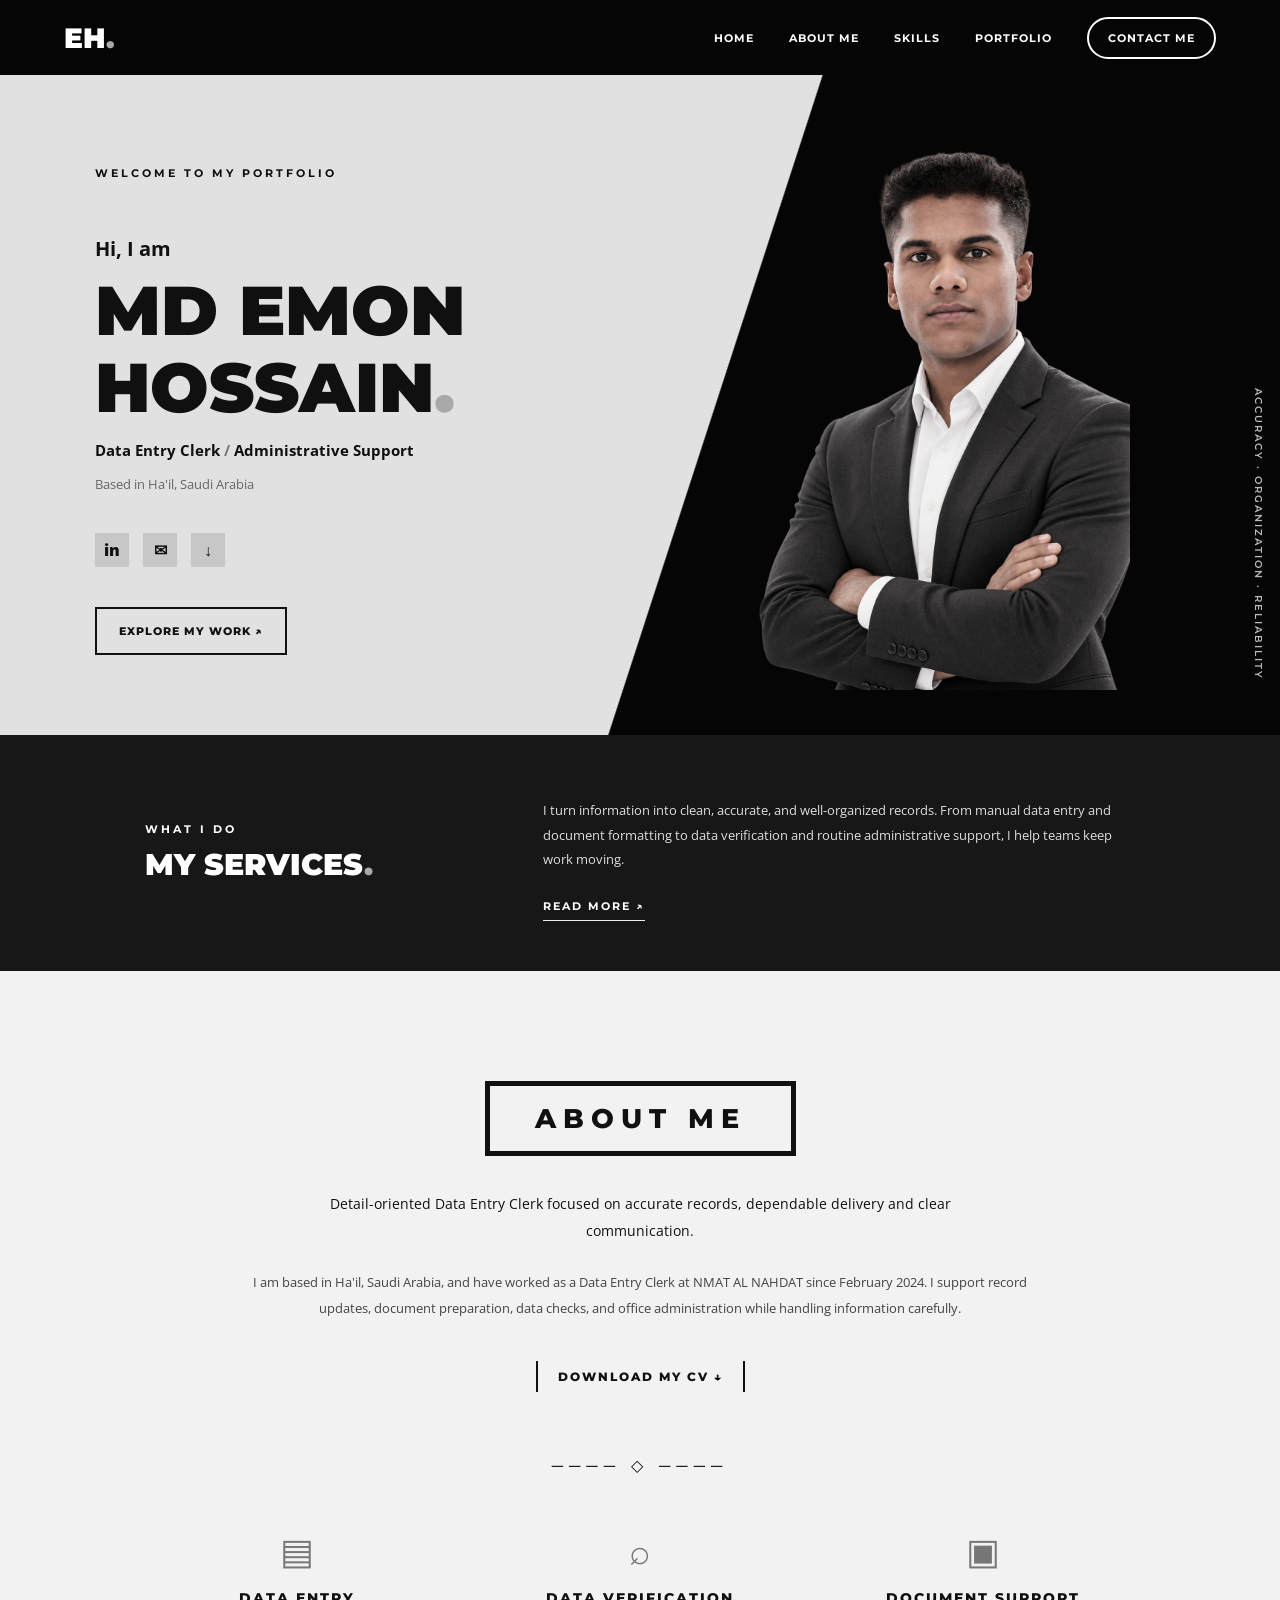
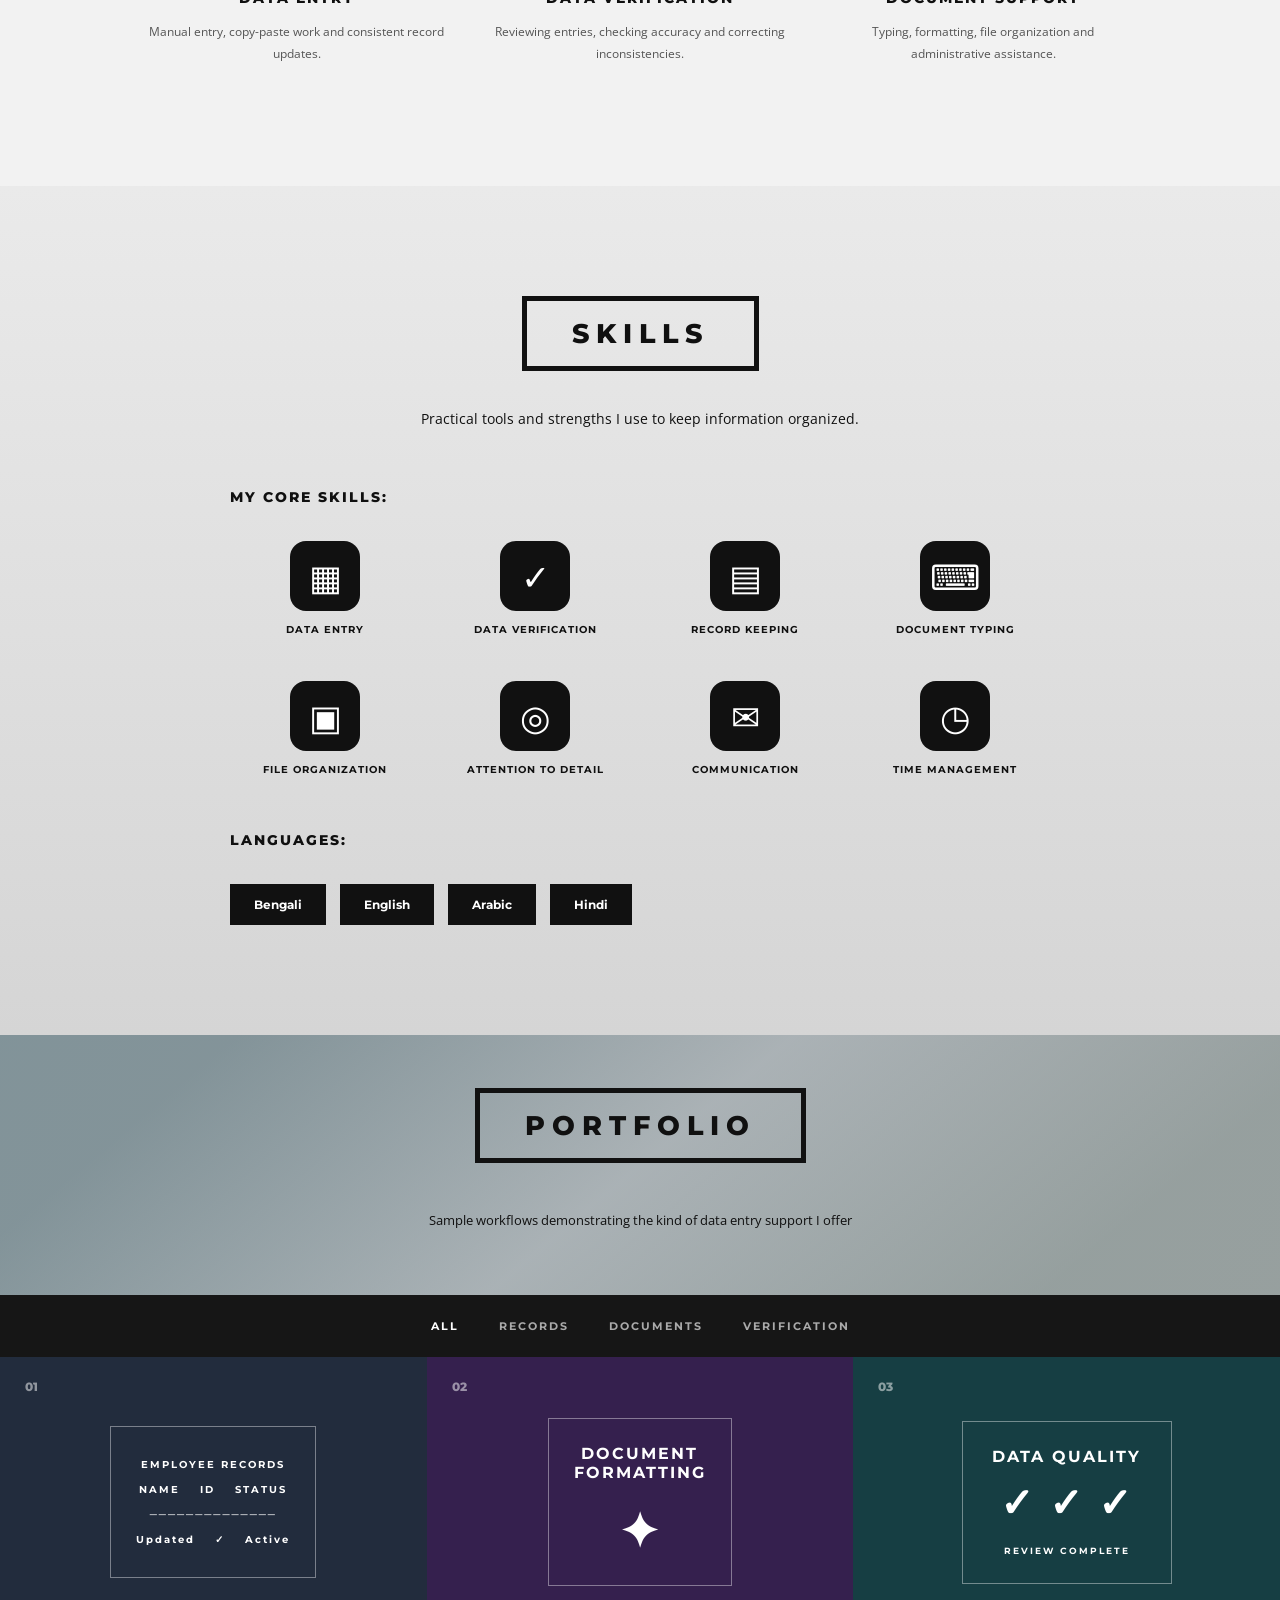
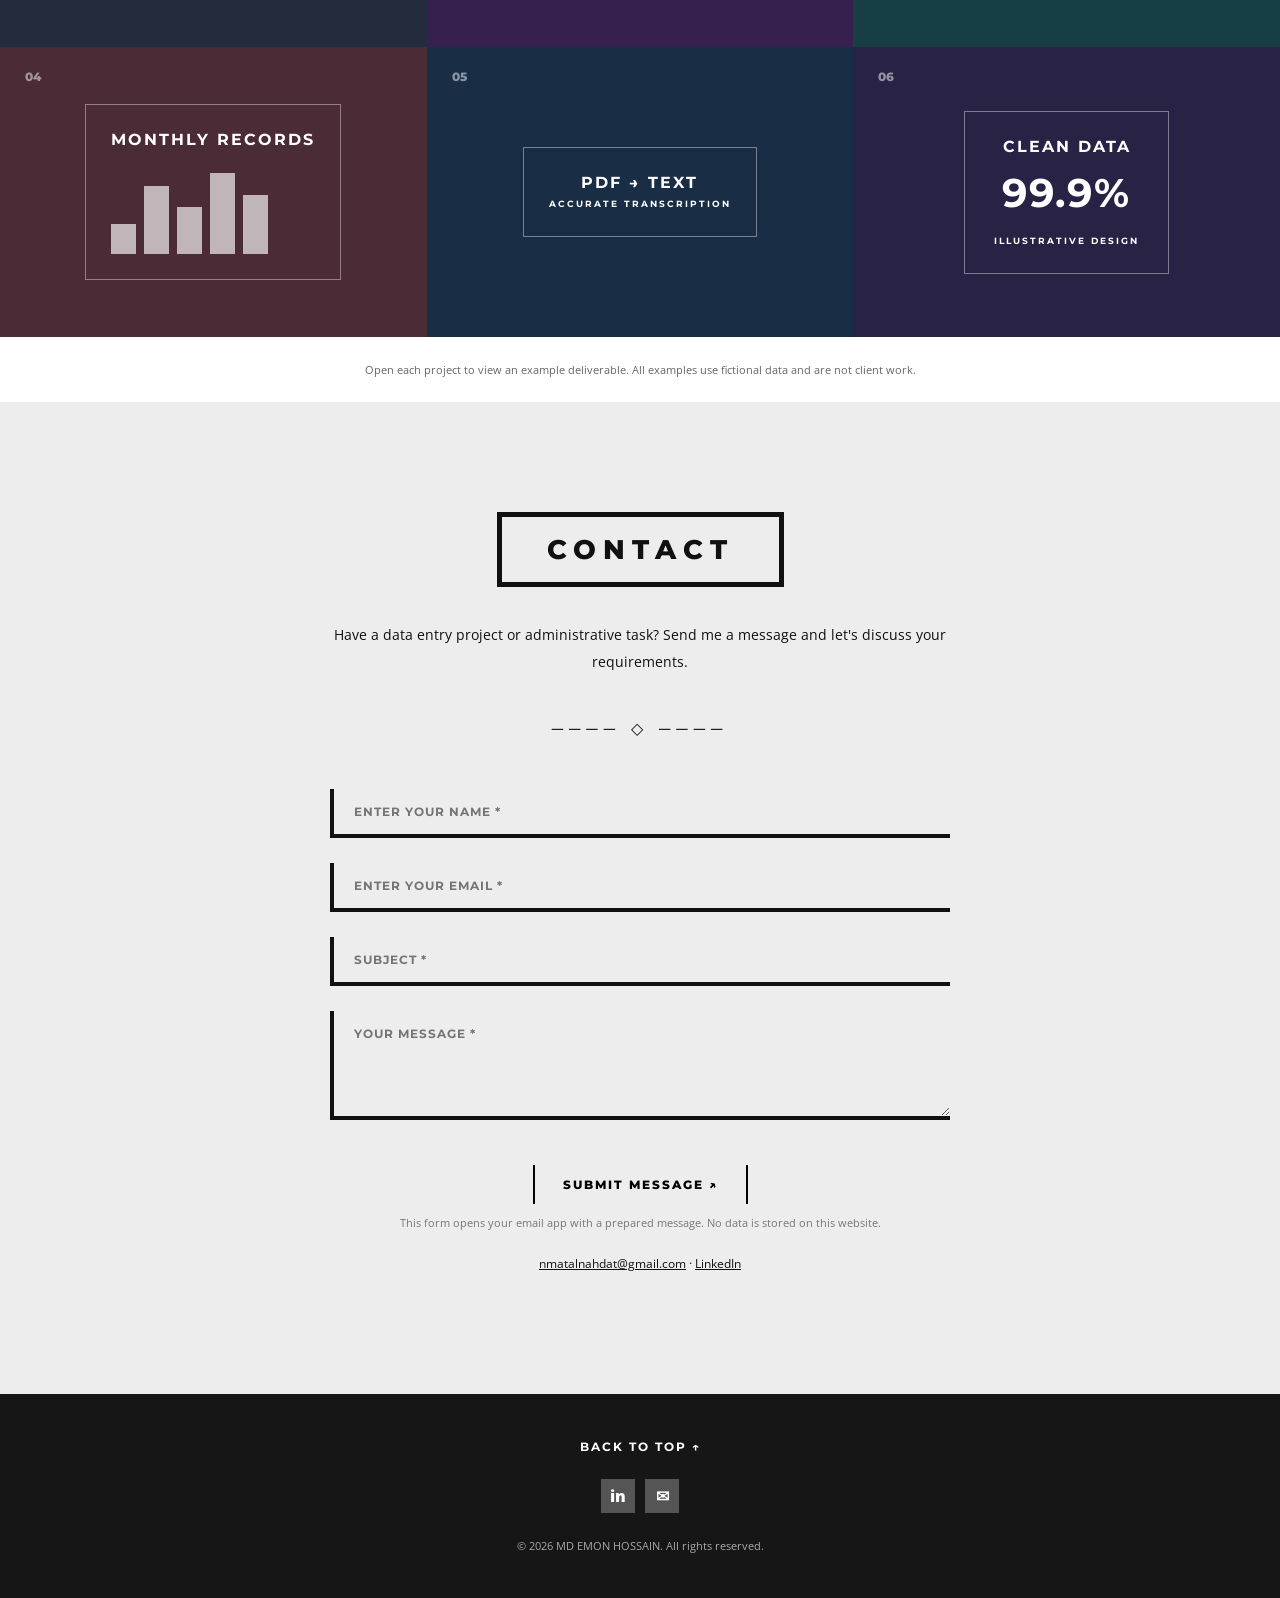
<file: index.html>
<!doctype html><html lang="en"><head><meta charset="utf-8"><meta name="viewport" content="width=device-width,initial-scale=1"><meta name="description" content="MD Emon Hossain | Data Entry Clerk, record keeping, document preparation and administrative support in Saudi Arabia."><title>MD Emon Hossain | Data Entry Portfolio</title><link rel="stylesheet" href="style.css"></head><body>
<header class="nav"><a class="brand" href="#home">EH<span>.</span></a><button class="menu" aria-label="Toggle menu" aria-expanded="false">☰</button><nav id="navigation"><a href="#home">HOME</a><a href="#about">ABOUT ME</a><a href="#skills">SKILLS</a><a href="#portfolio">PORTFOLIO</a><a href="#contact" class="nav-contact">CONTACT ME</a></nav></header>
<main><section id="home" class="hero"><div class="hero-inner"><div class="hero-copy"><p class="eyebrow">WELCOME TO MY PORTFOLIO</p><p class="hello">Hi, I am</p><h1>MD EMON<br>HOSSAIN<span>.</span></h1><p class="role">Data Entry Clerk <span> / </span> Administrative Support</p><p class="location">Based in Ha'il, Saudi Arabia</p><div class="social"><a href="https://www.linkedin.com/in/md-emon-hossain-5403b5447/" target="_blank" rel="noopener">in</a><a href="mailto:nmatalnahdat@gmail.com" aria-label="Email">✉</a><a href="Resume.pdf" download aria-label="Download resume">↓</a></div><a class="primary" href="#portfolio">EXPLORE MY WORK ↗</a></div><div class="hero-photo"><img src="assets/emon-portrait.png" alt="MD Emon Hossain professional portrait"></div></div><div class="hero-vertical">ACCURACY · ORGANIZATION · RELIABILITY</div></section>
<section class="intro"><div class="wrap intro-grid"><div><span class="small-label">WHAT I DO</span><h2>MY SERVICES<span>.</span></h2></div><div><p>I turn information into clean, accurate, and well-organized records. From manual data entry and document formatting to data verification and routine administrative support, I help teams keep work moving.</p><a href="#about">READ MORE ↗</a></div></div></section>
<section id="about" class="section light"><div class="wrap center"><h2 class="outline-title">ABOUT ME</h2><p class="section-lead">Detail-oriented Data Entry Clerk focused on accurate records, dependable delivery and clear communication.</p><p class="body-copy">I am based in Ha'il, Saudi Arabia, and have worked as a Data Entry Clerk at NMAT AL NAHDAT since February 2024. I support record updates, document preparation, data checks, and office administration while handling information carefully.</p><a href="Resume.pdf" class="text-button" download>DOWNLOAD MY CV ↓</a><div class="ornament">──── ◇ ────</div><div class="service-grid"><article><div class="service-icon">▤</div><h3>DATA ENTRY</h3><p>Manual entry, copy-paste work and consistent record updates.</p></article><article><div class="service-icon">⌕</div><h3>DATA VERIFICATION</h3><p>Reviewing entries, checking accuracy and correcting inconsistencies.</p></article><article><div class="service-icon">▣</div><h3>DOCUMENT SUPPORT</h3><p>Typing, formatting, file organization and administrative assistance.</p></article></div></div></section>
<section id="skills" class="section skills-section"><div class="wrap center"><h2 class="outline-title">SKILLS</h2><p class="section-lead">Practical tools and strengths I use to keep information organized.</p><div class="skill-group"><h3>MY CORE SKILLS:</h3><div class="skills-grid"><div class="skill"><span>▦</span><b>DATA ENTRY</b></div><div class="skill"><span>✓</span><b>DATA VERIFICATION</b></div><div class="skill"><span>▤</span><b>RECORD KEEPING</b></div><div class="skill"><span>⌨</span><b>DOCUMENT TYPING</b></div><div class="skill"><span>▣</span><b>FILE ORGANIZATION</b></div><div class="skill"><span>◎</span><b>ATTENTION TO DETAIL</b></div><div class="skill"><span>✉</span><b>COMMUNICATION</b></div><div class="skill"><span>◷</span><b>TIME MANAGEMENT</b></div></div></div><div class="skill-group"><h3>LANGUAGES:</h3><div class="language-row"><span>Bengali</span><span>English</span><span>Arabic</span><span>Hindi</span></div></div></div></section>
<section id="portfolio" class="portfolio-section"><div class="portfolio-banner"><h2 class="outline-title">PORTFOLIO</h2><p>Sample workflows demonstrating the kind of data entry support I offer</p></div><div class="filterbar" role="group" aria-label="Filter portfolio"><button class="active" data-filter="all">ALL</button><button data-filter="records">RECORDS</button><button data-filter="documents">DOCUMENTS</button><button data-filter="verification">VERIFICATION</button></div><div class="projects"><article class="project p1" data-category="records"><div class="project-visual"><span>01</span><div class="mini-table"><div>EMPLOYEE RECORDS</div><div>NAME &nbsp;&nbsp; ID &nbsp;&nbsp; STATUS</div><div>──────────────</div><div>Updated &nbsp;&nbsp; ✓ &nbsp;&nbsp; Active</div></div></div><div class="project-info"><h3><a href="project-1.html" style="color:inherit;text-decoration:underline;text-underline-offset:4px">Employee Records Tracker ↗</a></h3><p>Sample project · Structured record management</p></div></article><article class="project p2" data-category="documents"><div class="project-visual"><span>02</span><div class="doc-art">DOCUMENT<br>FORMATTING<span>✦</span></div></div><div class="project-info"><h3><a href="project-2.html" style="color:inherit;text-decoration:underline;text-underline-offset:4px">Document Formatting ↗</a></h3><p>Sample project · Consistent, readable layouts</p></div></article><article class="project p3" data-category="verification"><div class="project-visual"><span>03</span><div class="check-art">DATA QUALITY<br><strong>✓ ✓ ✓</strong><small>REVIEW COMPLETE</small></div></div><div class="project-info"><h3><a href="project-3.html" style="color:inherit;text-decoration:underline;text-underline-offset:4px">Data Verification Checklist ↗</a></h3><p>Sample project · Error checks and validation</p></div></article><article class="project p4" data-category="records"><div class="project-visual"><span>04</span><div class="chart-art">MONTHLY RECORDS<div class="bars"><i></i><i></i><i></i><i></i><i></i></div></div></div><div class="project-info"><h3><a href="project-4.html" style="color:inherit;text-decoration:underline;text-underline-offset:4px">Monthly Data Summary ↗</a></h3><p>Sample project · Organized reporting</p></div></article><article class="project p5" data-category="documents"><div class="project-visual"><span>05</span><div class="doc-art">PDF → TEXT<br><small>ACCURATE TRANSCRIPTION</small></div></div><div class="project-info"><h3><a href="project-5.html" style="color:inherit;text-decoration:underline;text-underline-offset:4px">PDF Transcription ↗</a></h3><p>Sample project · Document typing</p></div></article><article class="project p6" data-category="verification"><div class="project-visual"><span>06</span><div class="check-art">CLEAN DATA<br><strong>99.9%</strong><small>ILLUSTRATIVE DESIGN</small></div></div><div class="project-info"><h3><a href="project-6.html" style="color:inherit;text-decoration:underline;text-underline-offset:4px">Data Cleaning Workflow ↗</a></h3><p>Sample project · Standardized records</p></div></article></div><p class="portfolio-note">Open each project to view an example deliverable. All examples use fictional data and are not client work.</p></section>
<section id="contact" class="section contact-section"><div class="wrap center"><h2 class="outline-title">CONTACT</h2><p class="section-lead">Have a data entry project or administrative task? Send me a message and let's discuss your requirements.</p><div class="ornament">──── ◇ ────</div><form id="contactForm" class="contact-form"><label><span>Your name</span><input name="name" placeholder="ENTER YOUR NAME *" required></label><label><span>Your email</span><input name="email" type="email" placeholder="ENTER YOUR EMAIL *" required></label><label><span>Subject</span><input name="subject" placeholder="SUBJECT *" required></label><label><span>Your message</span><textarea name="message" placeholder="YOUR MESSAGE *" rows="5" required></textarea></label><button type="submit">SUBMIT MESSAGE ↗</button></form><p class="form-note">This form opens your email app with a prepared message. No data is stored on this website.</p><p class="contact-links"><a href="mailto:nmatalnahdat@gmail.com">nmatalnahdat@gmail.com</a> · <a href="https://www.linkedin.com/in/md-emon-hossain-5403b5447/" target="_blank" rel="noopener">LinkedIn</a></p></div></section></main><footer><a href="#home">BACK TO TOP ↑</a><div class="footer-social"><a href="https://www.linkedin.com/in/md-emon-hossain-5403b5447/">in</a><a href="mailto:nmatalnahdat@gmail.com">✉</a></div><small>© <span id="year"></span> MD EMON HOSSAIN. All rights reserved.</small></footer><script src="script.js"></script></body></html>
</file>
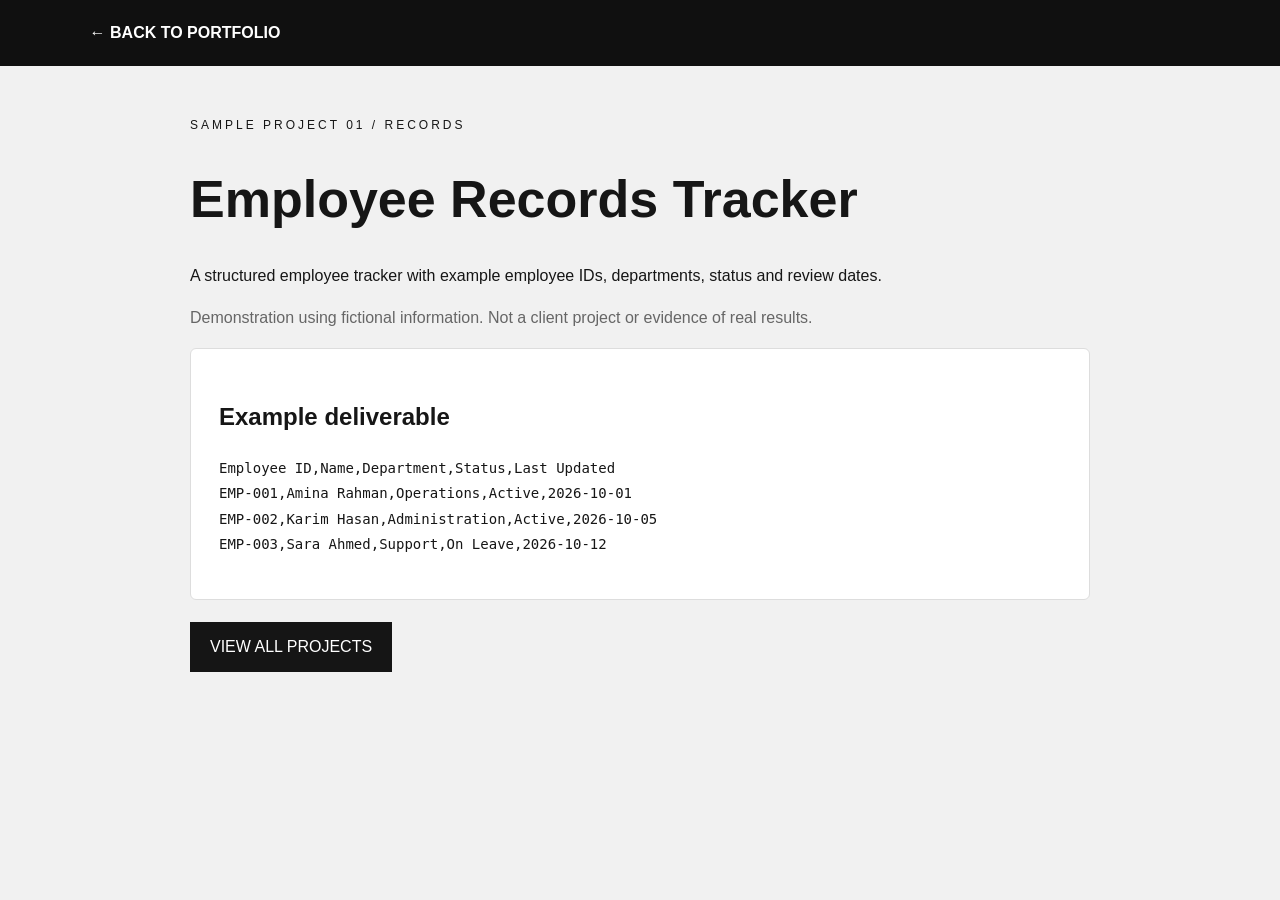
<file: project-1.html>
<!doctype html><html lang="en"><head><meta charset="utf-8"><meta name="viewport" content="width=device-width,initial-scale=1"><title>Employee Records Tracker | MD Emon Hossain</title><style>body{margin:0;background:#f1f1f1;color:#161616;font:16px/1.65 Arial,sans-serif}header{background:#101010;padding:20px 7%}header a{color:white;text-decoration:none;font-weight:700}main{max-width:900px;margin:50px auto;padding:0 22px}h1{font-size:clamp(30px,5vw,52px);line-height:1.1}.tag{letter-spacing:3px;font-size:12px}.panel{background:white;border:1px solid #ddd;padding:28px;border-radius:6px;overflow:auto}pre{white-space:pre-wrap;word-break:break-word;font:14px/1.8 Consolas,monospace}.note{color:#666}a.button{display:inline-block;background:#151515;color:white;text-decoration:none;padding:12px 20px;margin-top:22px}</style></head><body><header><a href="index.html#portfolio">← BACK TO PORTFOLIO</a></header><main><p class="tag">SAMPLE PROJECT 01 / RECORDS</p><h1>Employee Records Tracker</h1><p>A structured employee tracker with example employee IDs, departments, status and review dates.</p><p class="note">Demonstration using fictional information. Not a client project or evidence of real results.</p><div class="panel"><h2>Example deliverable</h2><pre>Employee ID,Name,Department,Status,Last Updated
EMP-001,Amina Rahman,Operations,Active,2026-10-01
EMP-002,Karim Hasan,Administration,Active,2026-10-05
EMP-003,Sara Ahmed,Support,On Leave,2026-10-12</pre></div><a class="button" href="index.html#portfolio">VIEW ALL PROJECTS</a></main></body></html>
</file>
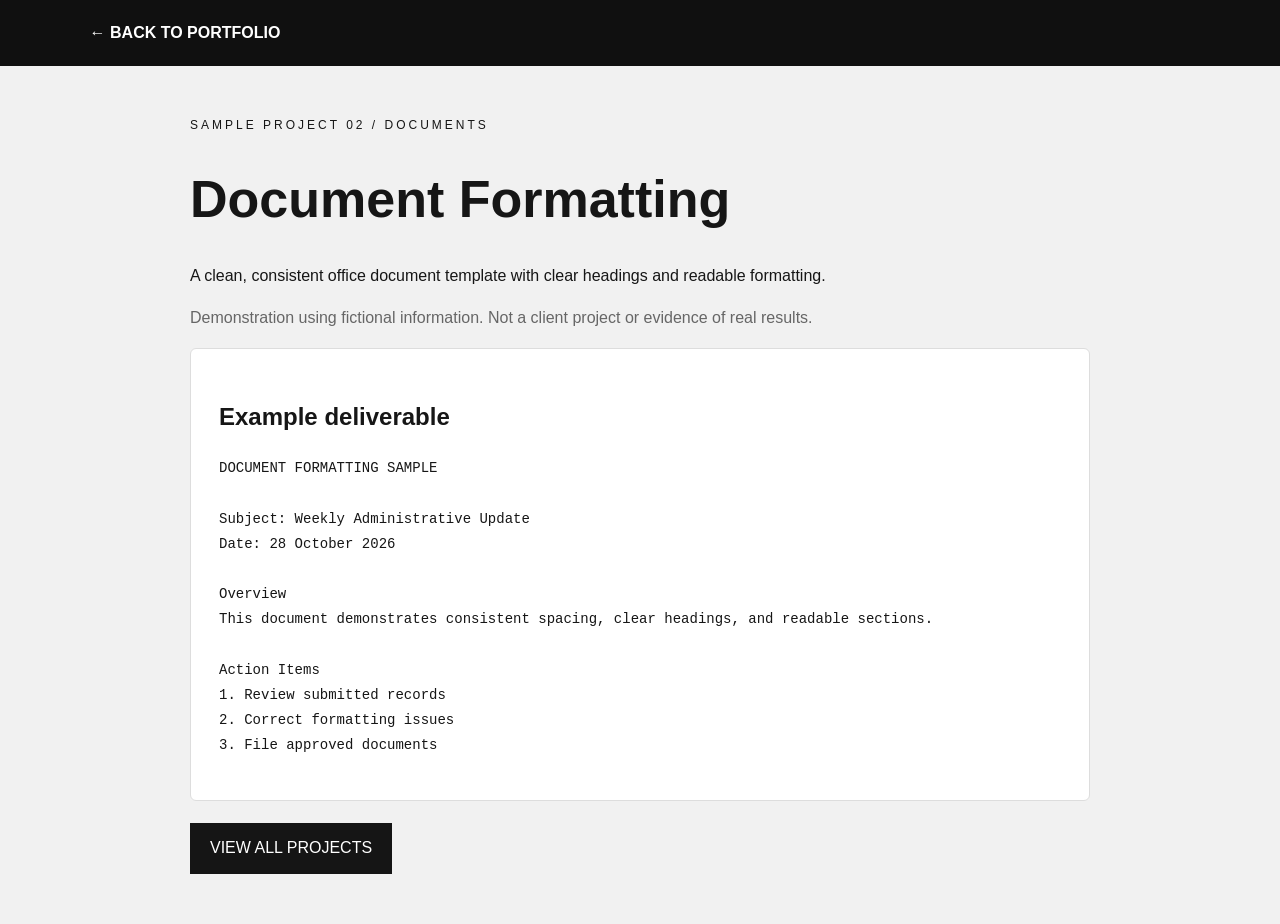
<file: project-2.html>
<!doctype html><html lang="en"><head><meta charset="utf-8"><meta name="viewport" content="width=device-width,initial-scale=1"><title>Document Formatting | MD Emon Hossain</title><style>body{margin:0;background:#f1f1f1;color:#161616;font:16px/1.65 Arial,sans-serif}header{background:#101010;padding:20px 7%}header a{color:white;text-decoration:none;font-weight:700}main{max-width:900px;margin:50px auto;padding:0 22px}h1{font-size:clamp(30px,5vw,52px);line-height:1.1}.tag{letter-spacing:3px;font-size:12px}.panel{background:white;border:1px solid #ddd;padding:28px;border-radius:6px;overflow:auto}pre{white-space:pre-wrap;word-break:break-word;font:14px/1.8 Consolas,monospace}.note{color:#666}a.button{display:inline-block;background:#151515;color:white;text-decoration:none;padding:12px 20px;margin-top:22px}</style></head><body><header><a href="index.html#portfolio">← BACK TO PORTFOLIO</a></header><main><p class="tag">SAMPLE PROJECT 02 / DOCUMENTS</p><h1>Document Formatting</h1><p>A clean, consistent office document template with clear headings and readable formatting.</p><p class="note">Demonstration using fictional information. Not a client project or evidence of real results.</p><div class="panel"><h2>Example deliverable</h2><pre>DOCUMENT FORMATTING SAMPLE

Subject: Weekly Administrative Update
Date: 28 October 2026

Overview
This document demonstrates consistent spacing, clear headings, and readable sections.

Action Items
1. Review submitted records
2. Correct formatting issues
3. File approved documents</pre></div><a class="button" href="index.html#portfolio">VIEW ALL PROJECTS</a></main></body></html>
</file>
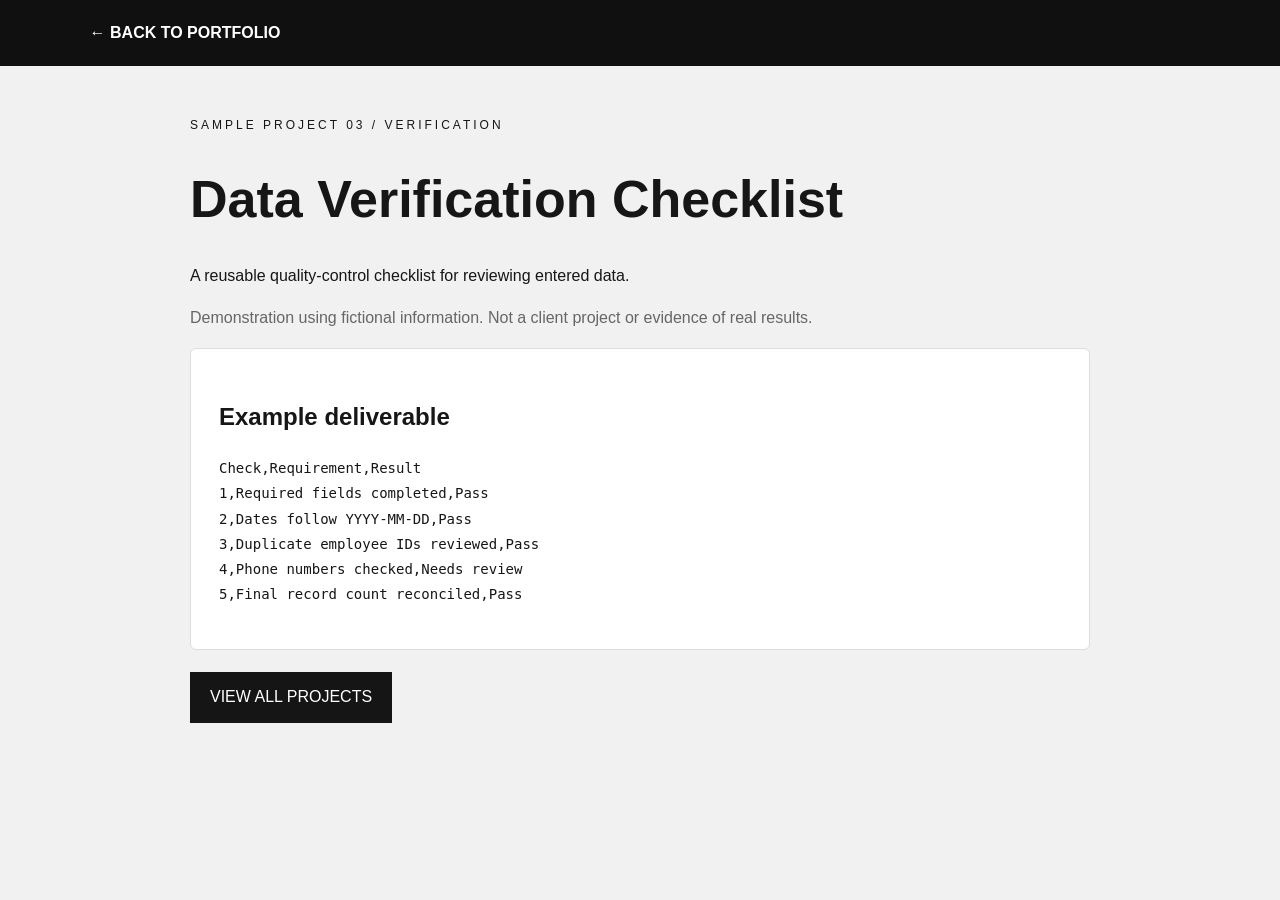
<file: project-3.html>
<!doctype html><html lang="en"><head><meta charset="utf-8"><meta name="viewport" content="width=device-width,initial-scale=1"><title>Data Verification Checklist | MD Emon Hossain</title><style>body{margin:0;background:#f1f1f1;color:#161616;font:16px/1.65 Arial,sans-serif}header{background:#101010;padding:20px 7%}header a{color:white;text-decoration:none;font-weight:700}main{max-width:900px;margin:50px auto;padding:0 22px}h1{font-size:clamp(30px,5vw,52px);line-height:1.1}.tag{letter-spacing:3px;font-size:12px}.panel{background:white;border:1px solid #ddd;padding:28px;border-radius:6px;overflow:auto}pre{white-space:pre-wrap;word-break:break-word;font:14px/1.8 Consolas,monospace}.note{color:#666}a.button{display:inline-block;background:#151515;color:white;text-decoration:none;padding:12px 20px;margin-top:22px}</style></head><body><header><a href="index.html#portfolio">← BACK TO PORTFOLIO</a></header><main><p class="tag">SAMPLE PROJECT 03 / VERIFICATION</p><h1>Data Verification Checklist</h1><p>A reusable quality-control checklist for reviewing entered data.</p><p class="note">Demonstration using fictional information. Not a client project or evidence of real results.</p><div class="panel"><h2>Example deliverable</h2><pre>Check,Requirement,Result
1,Required fields completed,Pass
2,Dates follow YYYY-MM-DD,Pass
3,Duplicate employee IDs reviewed,Pass
4,Phone numbers checked,Needs review
5,Final record count reconciled,Pass</pre></div><a class="button" href="index.html#portfolio">VIEW ALL PROJECTS</a></main></body></html>
</file>
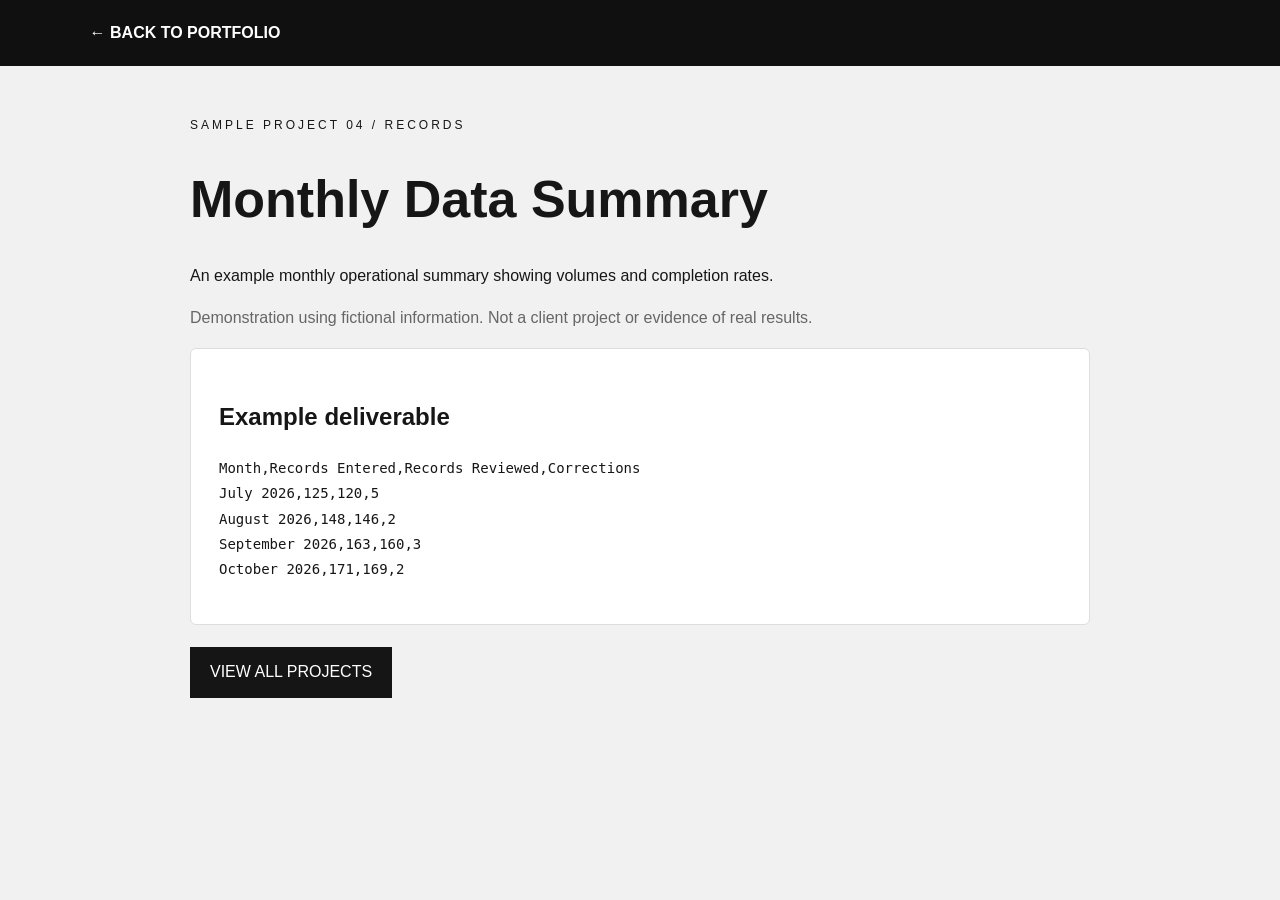
<file: project-4.html>
<!doctype html><html lang="en"><head><meta charset="utf-8"><meta name="viewport" content="width=device-width,initial-scale=1"><title>Monthly Data Summary | MD Emon Hossain</title><style>body{margin:0;background:#f1f1f1;color:#161616;font:16px/1.65 Arial,sans-serif}header{background:#101010;padding:20px 7%}header a{color:white;text-decoration:none;font-weight:700}main{max-width:900px;margin:50px auto;padding:0 22px}h1{font-size:clamp(30px,5vw,52px);line-height:1.1}.tag{letter-spacing:3px;font-size:12px}.panel{background:white;border:1px solid #ddd;padding:28px;border-radius:6px;overflow:auto}pre{white-space:pre-wrap;word-break:break-word;font:14px/1.8 Consolas,monospace}.note{color:#666}a.button{display:inline-block;background:#151515;color:white;text-decoration:none;padding:12px 20px;margin-top:22px}</style></head><body><header><a href="index.html#portfolio">← BACK TO PORTFOLIO</a></header><main><p class="tag">SAMPLE PROJECT 04 / RECORDS</p><h1>Monthly Data Summary</h1><p>An example monthly operational summary showing volumes and completion rates.</p><p class="note">Demonstration using fictional information. Not a client project or evidence of real results.</p><div class="panel"><h2>Example deliverable</h2><pre>Month,Records Entered,Records Reviewed,Corrections
July 2026,125,120,5
August 2026,148,146,2
September 2026,163,160,3
October 2026,171,169,2</pre></div><a class="button" href="index.html#portfolio">VIEW ALL PROJECTS</a></main></body></html>
</file>
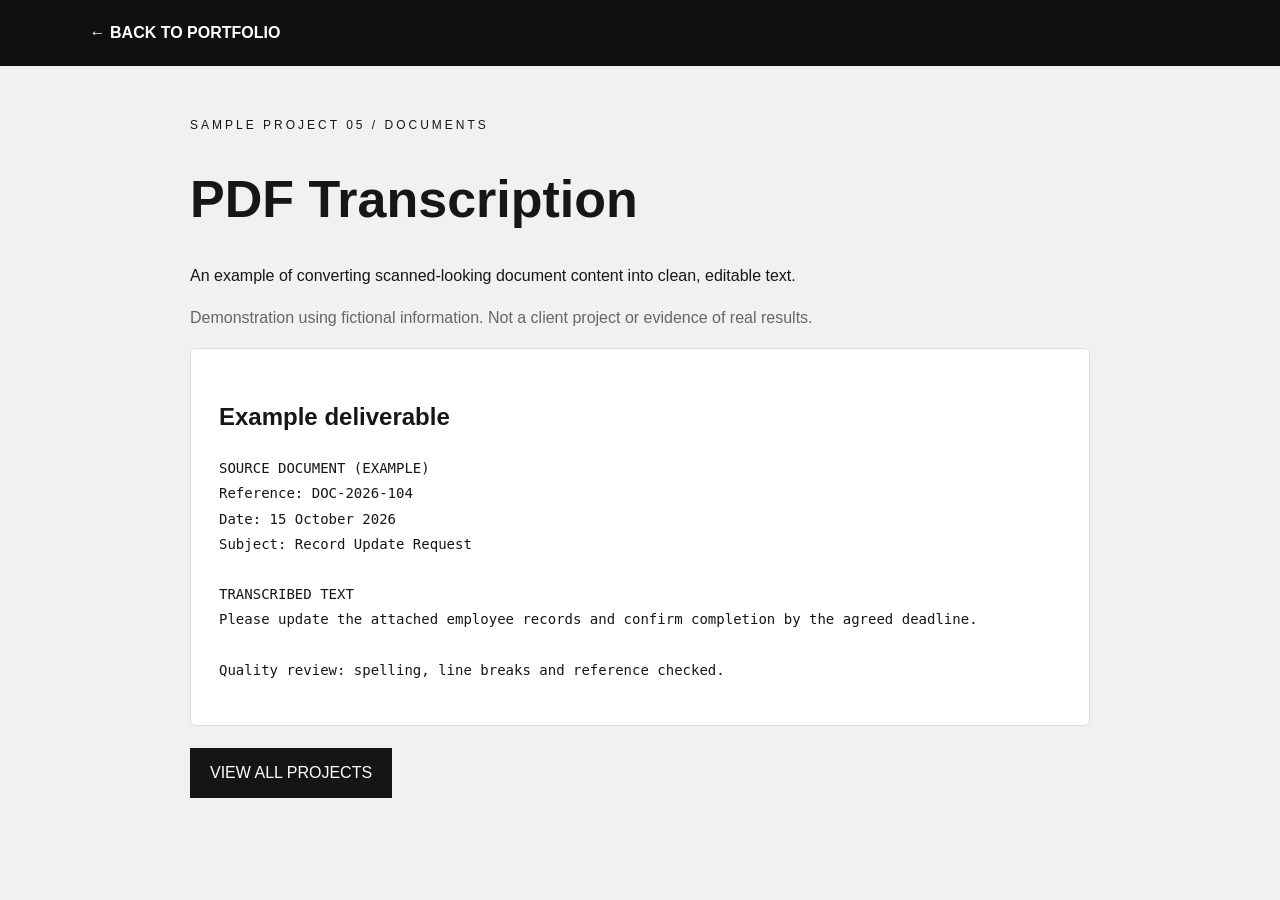
<file: project-5.html>
<!doctype html><html lang="en"><head><meta charset="utf-8"><meta name="viewport" content="width=device-width,initial-scale=1"><title>PDF Transcription | MD Emon Hossain</title><style>body{margin:0;background:#f1f1f1;color:#161616;font:16px/1.65 Arial,sans-serif}header{background:#101010;padding:20px 7%}header a{color:white;text-decoration:none;font-weight:700}main{max-width:900px;margin:50px auto;padding:0 22px}h1{font-size:clamp(30px,5vw,52px);line-height:1.1}.tag{letter-spacing:3px;font-size:12px}.panel{background:white;border:1px solid #ddd;padding:28px;border-radius:6px;overflow:auto}pre{white-space:pre-wrap;word-break:break-word;font:14px/1.8 Consolas,monospace}.note{color:#666}a.button{display:inline-block;background:#151515;color:white;text-decoration:none;padding:12px 20px;margin-top:22px}</style></head><body><header><a href="index.html#portfolio">← BACK TO PORTFOLIO</a></header><main><p class="tag">SAMPLE PROJECT 05 / DOCUMENTS</p><h1>PDF Transcription</h1><p>An example of converting scanned-looking document content into clean, editable text.</p><p class="note">Demonstration using fictional information. Not a client project or evidence of real results.</p><div class="panel"><h2>Example deliverable</h2><pre>SOURCE DOCUMENT (EXAMPLE)
Reference: DOC-2026-104
Date: 15 October 2026
Subject: Record Update Request

TRANSCRIBED TEXT
Please update the attached employee records and confirm completion by the agreed deadline.

Quality review: spelling, line breaks and reference checked.</pre></div><a class="button" href="index.html#portfolio">VIEW ALL PROJECTS</a></main></body></html>
</file>
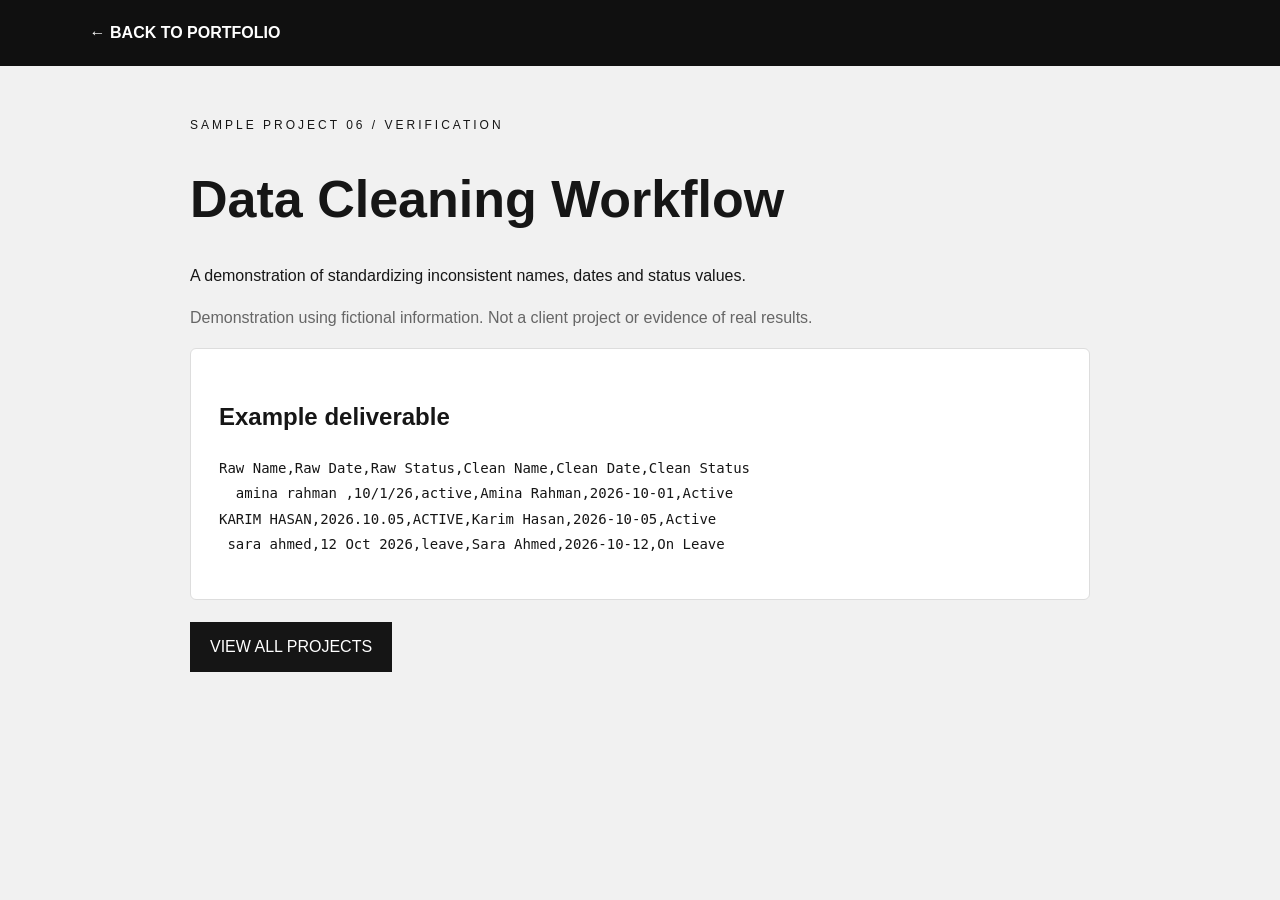
<file: project-6.html>
<!doctype html><html lang="en"><head><meta charset="utf-8"><meta name="viewport" content="width=device-width,initial-scale=1"><title>Data Cleaning Workflow | MD Emon Hossain</title><style>body{margin:0;background:#f1f1f1;color:#161616;font:16px/1.65 Arial,sans-serif}header{background:#101010;padding:20px 7%}header a{color:white;text-decoration:none;font-weight:700}main{max-width:900px;margin:50px auto;padding:0 22px}h1{font-size:clamp(30px,5vw,52px);line-height:1.1}.tag{letter-spacing:3px;font-size:12px}.panel{background:white;border:1px solid #ddd;padding:28px;border-radius:6px;overflow:auto}pre{white-space:pre-wrap;word-break:break-word;font:14px/1.8 Consolas,monospace}.note{color:#666}a.button{display:inline-block;background:#151515;color:white;text-decoration:none;padding:12px 20px;margin-top:22px}</style></head><body><header><a href="index.html#portfolio">← BACK TO PORTFOLIO</a></header><main><p class="tag">SAMPLE PROJECT 06 / VERIFICATION</p><h1>Data Cleaning Workflow</h1><p>A demonstration of standardizing inconsistent names, dates and status values.</p><p class="note">Demonstration using fictional information. Not a client project or evidence of real results.</p><div class="panel"><h2>Example deliverable</h2><pre>Raw Name,Raw Date,Raw Status,Clean Name,Clean Date,Clean Status
  amina rahman ,10/1/26,active,Amina Rahman,2026-10-01,Active
KARIM HASAN,2026.10.05,ACTIVE,Karim Hasan,2026-10-05,Active
 sara ahmed,12 Oct 2026,leave,Sara Ahmed,2026-10-12,On Leave</pre></div><a class="button" href="index.html#portfolio">VIEW ALL PROJECTS</a></main></body></html>
</file>
<file: style.css>
@import url('https://fonts.googleapis.com/css2?family=Montserrat:wght@400;500;600;700;800;900&family=Open+Sans:wght@400;500;600&display=swap');:root{--ink:#101010;--white:#f7f7f7;--gray:#dedede;--accent:#111}*{box-sizing:border-box}html{scroll-behavior:smooth}body{margin:0;color:var(--ink);font-family:'Open Sans',Arial,sans-serif}a{color:inherit;text-decoration:none}button,input,textarea{font:inherit}button{cursor:pointer}.wrap{max-width:1050px;margin:auto;padding:0 30px}.nav{height:75px;background:#050505;color:#fff;display:flex;align-items:center;justify-content:space-between;padding:0 max(5vw,25px);position:sticky;top:0;z-index:50}.brand{font:900 28px Montserrat,Arial}.brand span,.hero h1 span,.intro h2 span{color:#a9a9a9}.nav nav{display:flex;align-items:center;gap:35px}.nav nav a{font:700 11px Montserrat,Arial;letter-spacing:1px}.nav nav a:hover{color:#bbb}.nav-contact{border:2px solid white;border-radius:25px;padding:12px 19px}.menu{display:none;background:transparent;color:white;border:0;font-size:25px}.hero{background:linear-gradient(108deg,#e1e1e1 0%,#e1e1e1 55%,#050505 55.1%,#050505 100%);min-height:650px;position:relative;overflow:hidden}.hero-inner{max-width:1150px;margin:auto;display:grid;grid-template-columns:55% 45%;align-items:center;min-height:650px;padding:45px 30px}.hero-copy{z-index:2}.eyebrow,.small-label{font:700 11px Montserrat;letter-spacing:3px}.hello{font-size:20px;font-weight:700;margin:55px 0 10px}.hero h1{font:900 clamp(39px,5.4vw,78px)/1.1 Montserrat,Arial;margin:0}.role{font-size:15px;font-weight:700}.role span{color:#777}.location{font-size:13px;color:#666}.social{display:flex;gap:14px;margin:40px 0}.social a,.footer-social a{display:grid;place-items:center;background:#c7c7c7;width:34px;height:34px;font-weight:800}.primary{display:inline-block;border:2px solid #111;padding:15px 22px;font:800 11px Montserrat;letter-spacing:1px}.primary:hover{background:#111;color:white}.hero-photo{height:570px;align-self:end;display:flex;justify-content:center;align-items:end;overflow:hidden}.hero-photo img{width:100%;height:100%;object-fit:cover;object-position:center top;border-radius:45% 45% 0 0;filter:grayscale(15%)}.hero-vertical{position:absolute;right:15px;bottom:55px;color:#bbb;writing-mode:vertical-rl;font:600 10px Montserrat;letter-spacing:2px}.intro{background:#171717;color:#fff;padding:50px 0}.intro-grid{display:grid;grid-template-columns:1fr 1.7fr;gap:50px;align-items:center}.intro h2{font:900 30px Montserrat;margin:8px 0}.intro p{font-size:13px;line-height:1.9;color:#ddd}.intro a{display:inline-block;margin-top:14px;font:700 11px Montserrat;letter-spacing:2px;border-bottom:1px solid #eee;padding-bottom:7px}.section{padding:110px 0}.light{background:#f2f2f2}.center{text-align:center}.outline-title{display:inline-block;border:5px solid #111;padding:16px 45px;font:800 clamp(19px,3vw,27px) Montserrat;letter-spacing:7px;margin:0 0 35px}.section-lead{max-width:670px;margin:0 auto 25px;line-height:1.9;font-size:14px}.body-copy{max-width:780px;margin:0 auto 20px;font-size:13px;line-height:2;color:#444}.text-button{display:inline-block;margin:20px auto;font:800 12px Montserrat;letter-spacing:2px;border-left:2px solid;border-right:2px solid;padding:8px 20px}.ornament{margin:42px auto 50px;letter-spacing:6px}.service-grid{display:grid;grid-template-columns:repeat(3,1fr);gap:40px;margin-top:20px}.service-icon{font-size:36px;color:#777}.service-grid h3,.skill-group h3{font:800 14px Montserrat;letter-spacing:2px}.service-grid p{font-size:12px;line-height:1.8;color:#555}.skills-section{background:linear-gradient(#eaeaea,#d5d5d5)}.skill-group{max-width:820px;margin:55px auto 0;text-align:left}.skill-group h3{margin-bottom:35px}.skills-grid{display:grid;grid-template-columns:repeat(4,1fr);gap:45px 20px}.skill{text-align:center;display:flex;flex-direction:column;align-items:center;gap:12px}.skill span{display:grid;place-items:center;width:70px;height:70px;background:#111;color:white;border-radius:16px;font-size:35px}.skill b{font:700 10px Montserrat;letter-spacing:1px}.language-row{display:flex;gap:14px;flex-wrap:wrap}.language-row span{background:#111;color:white;padding:13px 24px;font:700 12px Montserrat}.portfolio-banner{min-height:260px;background:linear-gradient(120deg,#aab7bcaa,#b7b9bdaa),linear-gradient(140deg,#314c53 15%,#9da5a7 50%,#576d62 85%);display:flex;flex-direction:column;align-items:center;justify-content:center;text-align:center;padding:30px}.portfolio-banner p{font-size:13px}.filterbar{display:flex;justify-content:center;gap:28px;background:#161616;padding:23px 10px;flex-wrap:wrap}.filterbar button{border:0;background:none;color:#aaa;font:700 11px Montserrat;letter-spacing:2px}.filterbar button.active,.filterbar button:hover{color:white}.projects{display:grid;grid-template-columns:repeat(3,1fr)}.project{min-height:290px;position:relative;overflow:hidden;color:white}.project[hidden]{display:none}.project-visual{height:100%;min-height:290px;display:flex;justify-content:center;align-items:center;position:relative;padding:25px;transition:transform .3s}.project:hover .project-visual{transform:scale(1.04)}.project-visual>span{position:absolute;top:22px;left:25px;opacity:.5;font:800 12px Montserrat}.p1{background:#222c3d}.p2{background:#35204e}.p3{background:#163e43}.p4{background:#4b2b35}.p5{background:#192d45}.p6{background:#282345}.mini-table,.doc-art,.check-art,.chart-art{border:1px solid #ffffff66;padding:25px;text-align:center;letter-spacing:2px;font:700 16px Montserrat}.mini-table{font-size:10px;line-height:2.5}.doc-art span{display:block;font-size:48px;margin-top:20px}.check-art strong{display:block;font-size:40px;margin:12px}.check-art small,.doc-art small{font-size:9px}.bars{height:85px;display:flex;align-items:end;gap:8px;margin-top:20px}.bars i{display:block;width:25px;background:#fff;opacity:.65;height:35%}.bars i:nth-child(2){height:80%}.bars i:nth-child(3){height:55%}.bars i:nth-child(4){height:95%}.bars i:nth-child(5){height:70%}.project-info{position:absolute;inset:auto 0 0;background:#000b;padding:16px 22px;opacity:0;transition:opacity .2s}.project:hover .project-info,.project:focus-within .project-info{opacity:1}.project-info h3{font:800 14px Montserrat;margin:0 0 6px}.project-info p{font-size:11px;margin:0}.portfolio-note{font-size:11px;text-align:center;padding:25px;color:#666;margin:0}.contact-section{background:#ededed}.contact-form{max-width:620px;margin:50px auto 10px;text-align:left}.contact-form label{display:block;margin:25px 0}.contact-form label span{position:absolute;left:-9999px}.contact-form input,.contact-form textarea{display:block;width:100%;border:0;border-left:4px solid #111;border-bottom:4px solid #111;background:transparent;padding:15px 20px;outline-offset:3px;resize:vertical;font:700 12px Montserrat;letter-spacing:1px}.contact-form button{display:block;margin:45px auto 0;border:0;border-left:2px solid;border-right:2px solid;padding:12px 28px;background:transparent;font:800 12px Montserrat;letter-spacing:2px}.contact-form button:hover{background:#111;color:white}.form-note{font-size:11px;color:#777}.contact-links{font-size:12px;margin-top:25px}.contact-links a{text-decoration:underline}footer{background:#161616;color:white;text-align:center;padding:45px 15px;display:flex;align-items:center;flex-direction:column;gap:25px}footer>a{font:700 12px Montserrat;letter-spacing:2px}.footer-social{display:flex;gap:10px}.footer-social a{background:#555}footer small{font-size:11px;color:#aaa}@media(max-width:760px){.nav{height:65px}.menu{display:block}.nav nav{display:none;position:absolute;top:65px;left:0;right:0;background:#090909;flex-direction:column;padding:25px}.nav nav.open{display:flex}.hero{background:linear-gradient(165deg,#e1e1e1 0 63%,#090909 63%)}.hero-inner{display:flex;flex-direction:column;min-height:auto;padding:55px 25px 0}.hero-copy{width:100%}.hello{margin-top:30px}.hero h1{font-size:44px}.hero-photo{height:360px;width:min(90%,350px);margin:35px auto 0}.hero-vertical{display:none}.intro-grid{grid-template-columns:1fr;gap:10px}.section{padding:75px 0}.outline-title{letter-spacing:4px;border-width:4px;padding:15px 22px}.service-grid{grid-template-columns:1fr;gap:25px}.skills-grid{grid-template-columns:repeat(2,1fr)}.projects{grid-template-columns:1fr 1fr}.project,.project-visual{min-height:230px}.project-info{opacity:1}.filterbar{gap:16px}.filterbar button{font-size:9px}}@media(max-width:480px){.projects{grid-template-columns:1fr}.hero h1{font-size:39px}.hero-photo{height:320px}.section-lead{font-size:13px}}

/* Updated transparent portrait */
.hero-photo img{object-fit:contain!important;object-position:center bottom!important;}
.hero-photo{overflow:hidden;}
</file>
